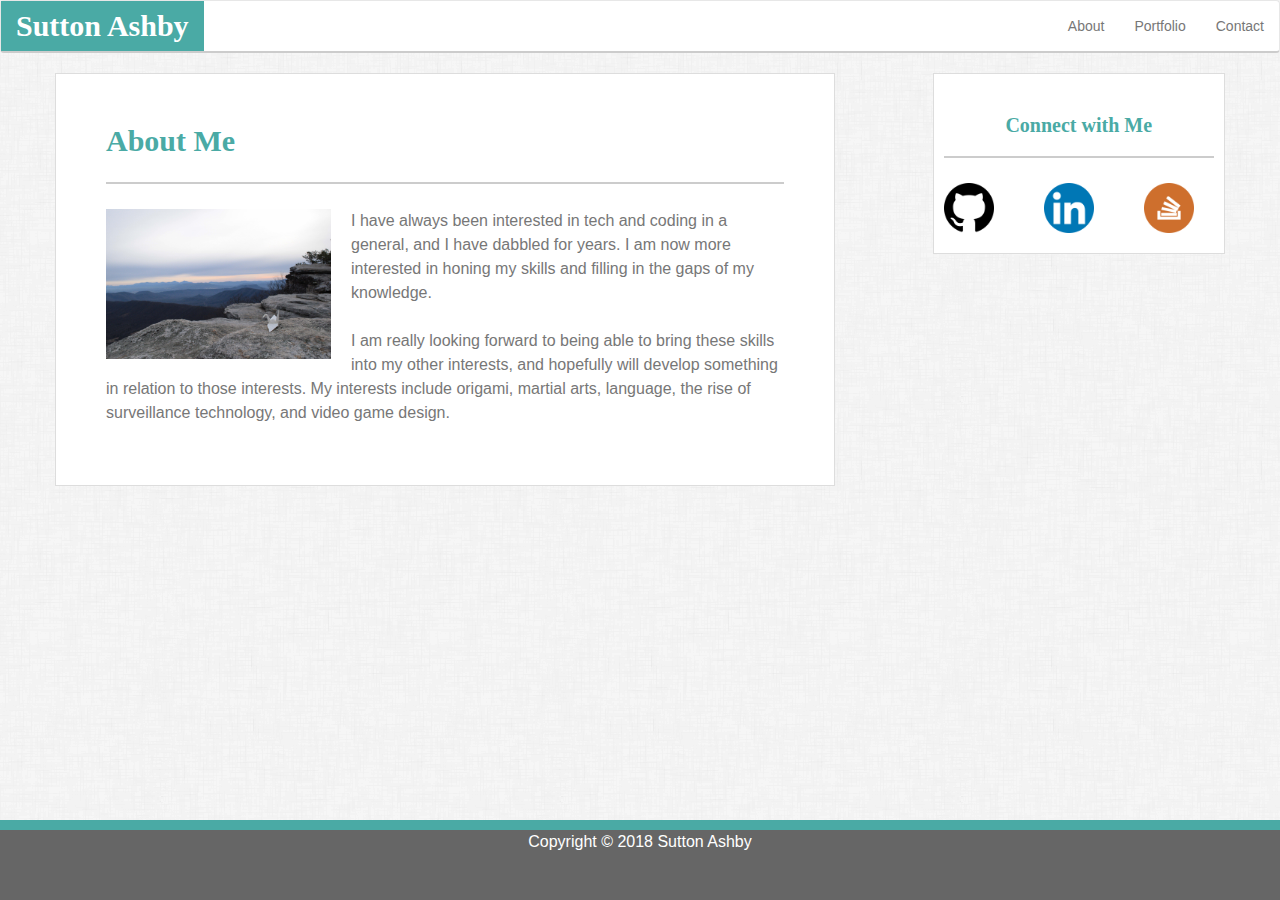
<file: index.html>
<!DOCTYPE html>
<html>
<head>
		<title>Sutton Ashby</title>
	<link rel="stylesheet" type="text/css" href="assets/css/reset.css">	
	<link rel="stylesheet" href="https://maxcdn.bootstrapcdn.com/bootstrap/3.3.7/css/bootstrap.min.css" integrity="sha384-BVYiiSIFeK1dGmJRAkycuHAHRg32OmUcww7on3RYdg4Va+PmSTsz/K68vbdEjh4u" crossorigin="anonymous">
	<link rel="stylesheet" type="text/css" href="assets/css/style.css">
</head>
<body>
<nav class="navbar navbar-default">
  <div class="container-fluid">
    <div class="navbar-header">
      <a class="navbar-brand" id="name-header" href="index.html">Sutton Ashby</a>
    </div>
      <ul class="nav navbar-nav navbar-right">
        <li><a href="index.html">About</a></li>
        <li><a href="portfolio.html">Portfolio</a></li>
        <li><a href="contact.html">Contact</a></li>
      </ul>
    </d iv>
  </div>
</nav>
<div class="container" id="content-container">
	<div class="row">
		<div class="col-md-8" id="main-content">
			<h2>About Me</h2>
			<div class="horizontal"></div>
			<img src="assets/images/crane.jpg" id="profilePic">
			<p>I have always been interested in tech and coding in a general, and I have dabbled for years. I am now more interested in honing my skills and filling in the gaps of my knowledge. <br><br> I am really looking forward to being able to bring these skills into my other interests, and hopefully will develop something in relation to those interests. My interests include origami, martial arts, language, the rise of surveillance technology, and video game design.</p>
		</div>
		<div class="col-md-1">
		</div>
		<div class="col-md-3" id="sidebar">
			<h3>Connect with Me</h3>
			<div class="horizontal"></div>
				<div id="icons">
					<div class="row">
						<div class="col-md-4">
							<a href="https://github.com/SuttonAshby">
							<img src="assets/images/iconCircGithub.png" class="icon"></a>
						</div>
						<div class="col-md-4">	
							<a href="https://www.linkedin.com/in/sutton-ashby-8a1907158/">
							<img src="assets/images/iconCircLinkedin.png" class="icon"></a>
						</div>
						<div class="col-md-4">
							<a href="https://stackoverflow.com/users/9318094/sutton-ashby">
							<img src="assets/images/iconCircStackoverflow.png" class="icon"></a>
						</div>
					</div>
				</div>
		</div>
	</div>
</div>
<footer class="footer navbar-fixed-bottom" id="footer">
      <div class="container">
        <p style="color: white">Copyright © 2018 Sutton Ashby</p>
      </div>
    </footer>
</body>
</html>
</file>
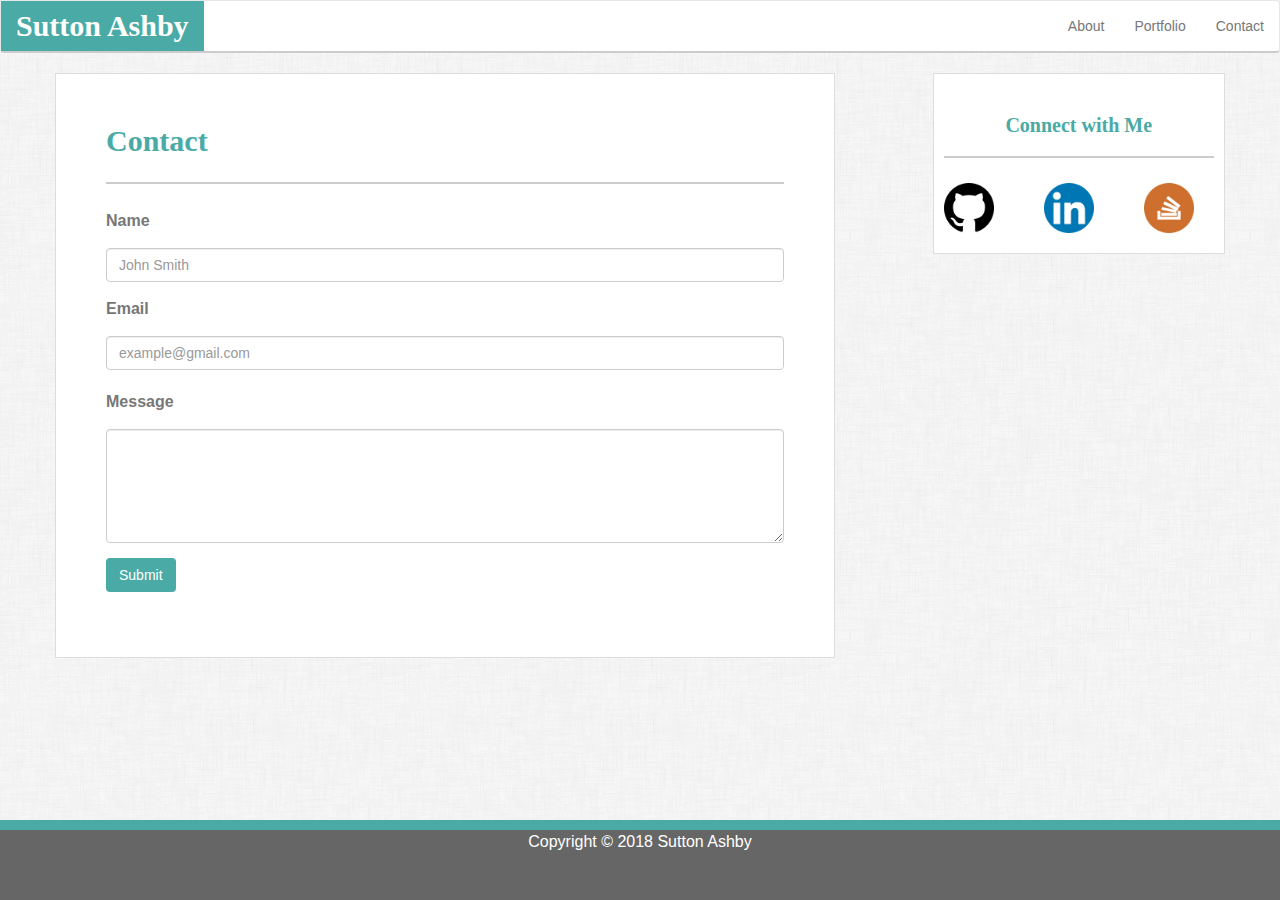
<file: contact.html>
<!DOCTYPE html>
<html>
<head>
		<title>Sutton Ashby</title>
	<link rel="stylesheet" type="text/css" href="assets/css/reset.css">	
	<link rel="stylesheet" href="https://maxcdn.bootstrapcdn.com/bootstrap/3.3.7/css/bootstrap.min.css" integrity="sha384-BVYiiSIFeK1dGmJRAkycuHAHRg32OmUcww7on3RYdg4Va+PmSTsz/K68vbdEjh4u" crossorigin="anonymous">
	<link rel="stylesheet" type="text/css" href="assets/css/style.css">
</head>
<body>
<nav class="navbar navbar-default">
  <div class="container-fluid">
    <div class="navbar-header">
      <a class="navbar-brand" id="name-header" href="index.html">Sutton Ashby</a>
    </div>
      <ul class="nav navbar-nav navbar-right">
        <li><a href="index.html">About</a></li>
        <li><a href="portfolio.html">Portfolio</a></li>
        <li><a href="contact.html">Contact</a></li>
      </ul>
    </d iv>
  </div>
</nav>
<div class="container" id="content-container">
	<div class="row">
		<div class="col-md-8" id="main-content">
			<h2>Contact</h2>
			<div class="horizontal"></div>
			<div class="form-group">
			  <label for="name"><p>Name</p></label>
			  <input type="text" class="form-control" id="name" placeholder="John Smith">
			</div>
			<div class="form-group">
  			<label for="email"><p>Email</p></label>
  				<input type="text" class="form-control" id="email" placeholder="example@gmail.com">
  				<br>
  			<div class="form-group">
  			<label for="message"><p>Message</p></label>
  			<textarea class="form-control" rows="5" id="message"></textarea>
			</div>
			<button type="button" class="btn" style="color: white; background: #4aaaa5">Submit</button>	
			</div>
		</div>
		<div class="col-md-1">
		</div>
		<div class="col-md-3" id="sidebar">
			<h3>Connect with Me</h3>
			<div class="horizontal"></div>
				<div id="icons">
					<div class="row">
						<div class="col-md-4">
							<a href="https://github.com/SuttonAshby">
							<img src="assets/images/iconCircGithub.png" class="icon"></a>
						</div>
						<div class="col-md-4">	
							<a href="https://www.linkedin.com/in/sutton-ashby-8a1907158/">
							<img src="assets/images/iconCircLinkedin.png" class="icon"></a>
						</div>
						<div class="col-md-4">
							<a href="https://stackoverflow.com/users/9318094/sutton-ashby">
							<img src="assets/images/iconCircStackoverflow.png" class="icon"></a>
						</div>
					</div>
				</div>
		</div>
	</div>
</div>
<footer class="footer navbar-fixed-bottom" id="footer">
      <div class="container">
        <p style="color: white">Copyright © 2018 Sutton Ashby</p>
      </div>
    </footer>
</body>
</html>
</file>
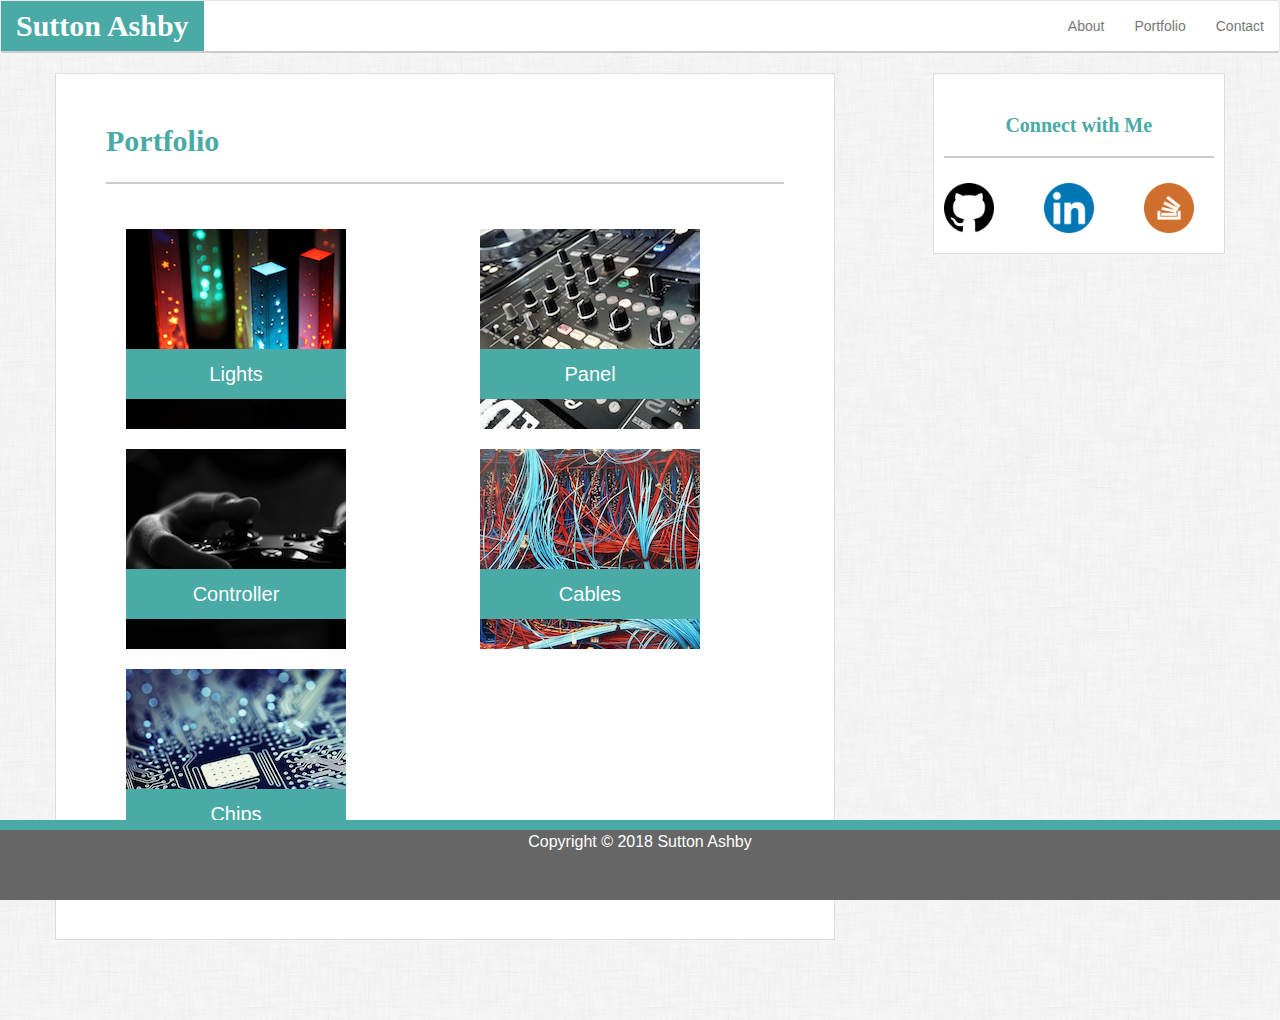
<file: portfolio.html>
<!DOCTYPE html>
<html>
<head>
		<title>Sutton Ashby</title>
	<link rel="stylesheet" type="text/css" href="assets/css/reset.css">	
	<link rel="stylesheet" href="https://maxcdn.bootstrapcdn.com/bootstrap/3.3.7/css/bootstrap.min.css" integrity="sha384-BVYiiSIFeK1dGmJRAkycuHAHRg32OmUcww7on3RYdg4Va+PmSTsz/K68vbdEjh4u" crossorigin="anonymous">
	<link rel="stylesheet" type="text/css" href="assets/css/style.css">
</head>
<body>
<nav class="navbar navbar-default">
  <div class="container-fluid">
    <div class="navbar-header">
      <a class="navbar-brand" id="name-header" href="index.html">Sutton Ashby</a>
    </div>
      <ul class="nav navbar-nav navbar-right">
        <li><a href="index.html">About</a></li>
        <li><a href="portfolio.html">Portfolio</a></li>
        <li><a href="contact.html">Contact</a></li>
      </ul>
    </d iv>
  </div>
</nav>
<div class="container" id="content-container">
	<div class="row">
		<div class="col-md-8" id="main-content">
			<h2>Portfolio</h2>
			<div class="horizontal"></div>
			<div class="row">
				<div class="col-md-6">
					<a href="#">
					<div class="projectContainer" style="background-image: url(assets/images/lights.jpg)"><div style="height: 120px"></div><div class="projectTitle">Lights</div></div></a>				
					<a href="#">
					<div class="projectContainer" style="background-image: url(assets/images/controller.jpg)"><div style="height: 120px"></div><div class="projectTitle">Controller</div></div></a>
					<a href="#">
					<div class="projectContainer" style="background-image: url(assets/images/chip.jpg)"><div style="height: 120px"></div><div class="projectTitle">Chips</div></div></a>
					</div>
				<div class="col-md-6">
					<a href="#">
					<div class="projectContainer" style="background-image: url(assets/images/panel.jpg)"><div style="height: 120px"></div><div class="projectTitle">Panel</div></div></a>
					<a href="#">
					<div class="projectContainer" style="background-image: url(assets/images/cables.jpg)"><div style="height: 120px"></div><div class="projectTitle">Cables</div></div></a>
				</div>
			</div>		
		</div>
		<div class="col-md-1">
		</div>
		<div class="col-md-3" id="sidebar">
			<h3>Connect with Me</h3>
			<div class="horizontal"></div>
				<div id="icons">
					<div class="row">
						<div class="col-md-4">
							<a href="https://github.com/SuttonAshby">
							<img src="assets/images/iconCircGithub.png" class="icon"></a>
						</div>
						<div class="col-md-4">	
							<a href="https://www.linkedin.com/in/sutton-ashby-8a1907158/">
							<img src="assets/images/iconCircLinkedin.png" class="icon"></a>
						</div>
						<div class="col-md-4">
							<a href="https://stackoverflow.com/users/9318094/sutton-ashby">
							<img src="assets/images/iconCircStackoverflow.png" class="icon"></a>
						</div>
					</div>
				</div>
		</div>
	</div>
</div>
<footer class="footer navbar-fixed-bottom" id="footer">
      <div class="container">
        <p style="color: white">Copyright © 2018 Sutton Ashby</p>
      </div>
    </footer>
</body>
</html>
</file>
<file: assets/css/style.css>
body {
	background-image: url(../images/dustScratches.png);
	margin: 0px 0px 0px 0px;
	padding-bottom: 80px;
	;
}

h1 {
	background: #4aaaa5;
	color: white;
	font-family: 'Georgia', Times, Times New Roman, serif;
	font-size: 30px;
	font-weight: bold;
}

h2, h3 {
	color: #4aaaa5;
	font-family: 'Georgia', Times, Times New Roman, serif;
	font-weight: bold;
	font-size: 30px;
	margin: 0px 0px 25px 0px;

}

h3 {
	text-align: center;
	font-size: 20px;
	margin: 20px 0px 20px 0px;
}

 p {
	color: #777777;
	font-family: 'Arial', 'Helvetica Neue', Helvetica, sans-serif;
	line-height: 1.5;
	font-size: 16px;
}

#footer {
	height: 80px;
	background: #666666;
	text-align: center;
	color: white;
	line-height: 100px;
	vertical-align: middle;
	border-top: 10px solid #4aaaa5;
	font-size: 12px;

}

#main-content,
#sidebar {
	background: white;
	margin: auto;
	border: 1px solid #dddddd;
	background: white;
	padding: 50px;
}

#sidebar {
	padding: 10px;
	padding-top: 20px;
	padding-bottom: 20px;
	
}


#profilePic {
	float: left; 
	height:150px; 
	margin: 0px 20px 10px 0px;
}

.clearfix::after {
    content: "";
    clear: both;
    display: table;
}

.horizontal {
	margin: 0px 0px 25px 0px;
	height: 2px;
	width:100%;
	background: #cccccc;
}

#name-header {
	background: #4aaaa5;
	color: white;
	font-family: 'Georgia', Times, Times New Roman, serif;
	font-size: 30px;
	font-weight: bold;
}

.navbar, 
.navbar-default {
	text-align: center;
	padding: 0px;
	background: white;
	border-bottom: 2px solid #cccccc;
}

.icon {
	width:50px;
	height: 50px;
}

.icons {
	padding: 0px 0px 0px 0px;
}

.content-container {
	padding-bottom: 80px;
}

.projectContainer {
	height:200px;
	width: 220px;
	margin: 20px;
}

.projectTitle {
	height:50px;
	width:220px;
	font-size: 20px;
	background: #4aaaa5;
	color: white;
	border: 0px 0px 0px 0px;
	text-align: center;
	vertical-align: middle;
	font-family: 'Arial', 'Helvetica Neue', Helvetica, sans-serif;
	line-height: 50px;
}
</file>
